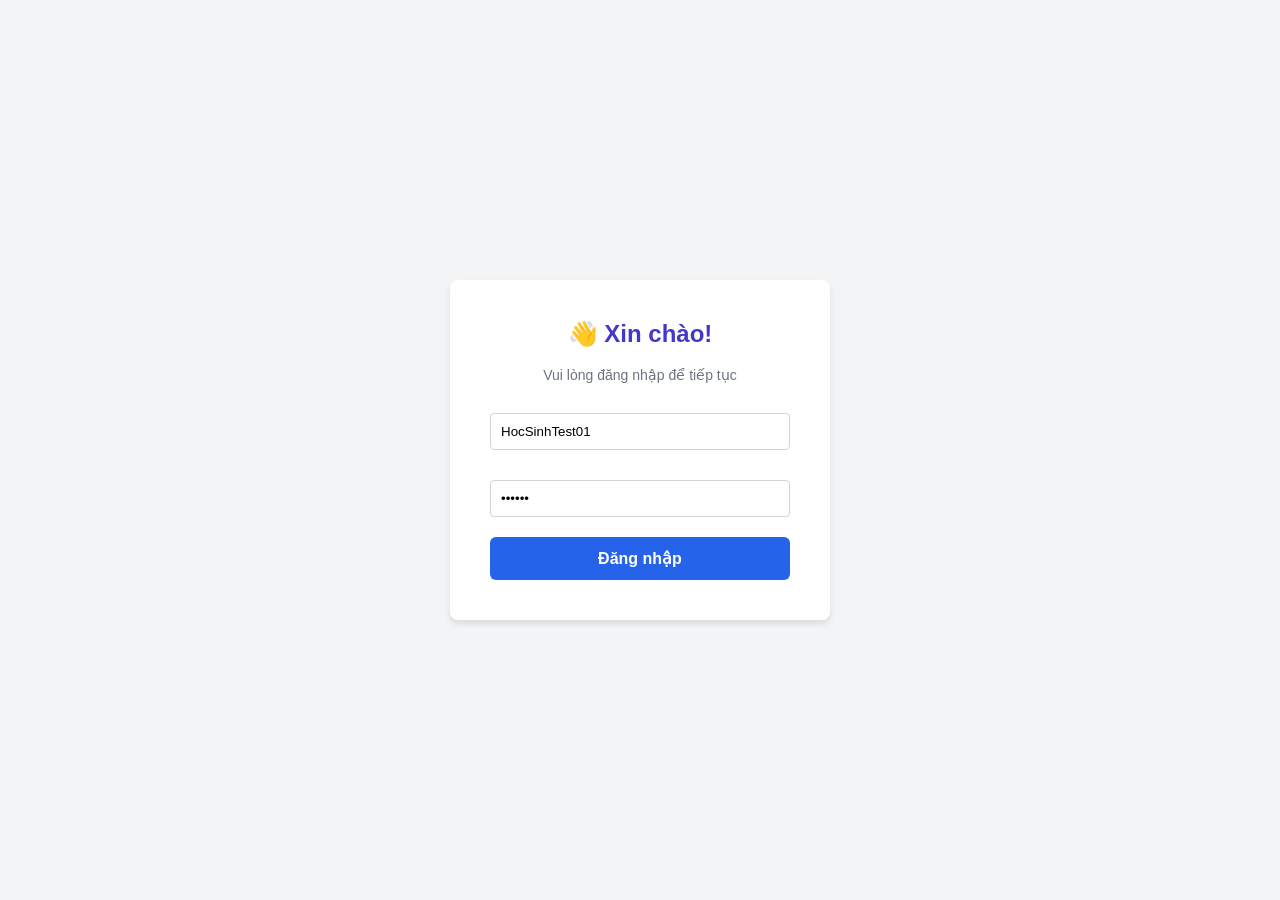
<file: index.html>
<!DOCTYPE html>
<html lang="vi">
<head>
    <meta charset="UTF-8">
    <meta name="viewport" content="width=device-width, initial-scale=1.0">
    <title>Đăng nhập hệ thống</title>
    <style>
        body {
            font-family: 'Segoe UI', Tahoma, Geneva, Verdana, sans-serif;
            background-color: #f3f4f6;
            display: flex;
            justify-content: center;
            align-items: center;
            height: 100vh;
            margin: 0;
        }
        .login-box {
            background: #ffffff;
            padding: 40px;
            border-radius: 8px;
            box-shadow: 0 4px 6px rgba(0,0,0,0.1);
            text-align: center;
            width: 300px;
        }
        input {
            width: 100%;
            padding: 10px;
            margin: 10px 0 20px 0;
            border: 1px solid #d1d5db;
            border-radius: 4px;
            box-sizing: border-box;
        }
        button {
            width: 100%;
            background: #2563eb;
            color: white;
            border: none;
            padding: 12px;
            font-size: 16px;
            font-weight: bold;
            border-radius: 6px;
            cursor: pointer;
        }
        button:hover { background: #1d4ed8; }
    </style>
</head>
<body>

    <div class="login-box">
        <h2 style="color: #4338ca; margin-top: 0;">👋 Xin chào!</h2>
        <p style="color: #6b7280; font-size: 14px; margin-bottom: 20px;">Vui lòng đăng nhập để tiếp tục</p>
        
        <!-- Form nhập giả vờ cho đẹp -->
        <input type="text" placeholder="Tên đăng nhập (Test)" value="HocSinhTest01">
        <input type="password" placeholder="Mật khẩu" value="123456">
        
        <!-- Nút chuyển thẳng sang Dashboard -->
        <button onclick="window.location.href='dashboard.html'">Đăng nhập</button>
    </div>
	<!-- Script dọn dẹp bộ nhớ ở file index.html -->
    <script>
        // 1. Xóa cấu hình của phiên đăng nhập trước (Tên, Số lượng câu)
        sessionStorage.clear();
        
        // 2. XÓA BÓNG MA THỜI GIAN của học sinh trước (nếu họ bỏ thi giữa chừng)
        // 'quiz_global_end_time' chính là chìa khóa (key) mà DualTimer dùng để lưu trữ
        localStorage.removeItem('quiz_global_end_time');
        
        console.log("Đã dọn dẹp sạch sẽ Session và Local Storage. Máy sẵn sàng cho người mới!");
    </script></body>
</html>
</file>
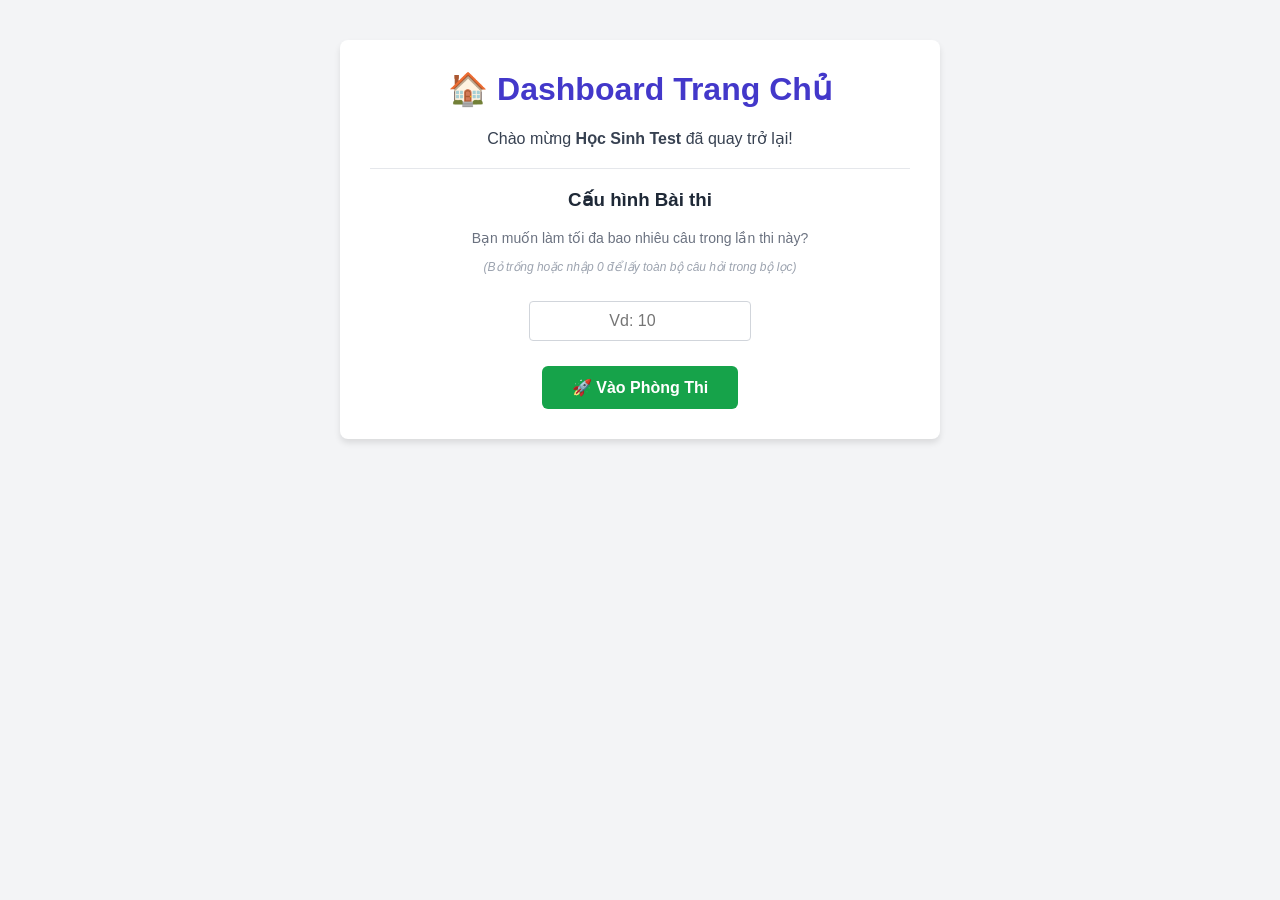
<file: dashboard.html>
<!DOCTYPE html>
<html lang="vi">
<head>
    <meta charset="UTF-8">
    <meta name="viewport" content="width=device-width, initial-scale=1.0">
    <title>Dashboard Học Sinh</title>
    <style>
        body {
            font-family: 'Segoe UI', Tahoma, Geneva, Verdana, sans-serif;
            background-color: #f3f4f6;
            padding: 40px 20px;
            max-width: 600px;
            margin: 0 auto;
        }
        .card {
            background: #ffffff;
            padding: 30px;
            border-radius: 8px;
            box-shadow: 0 4px 6px rgba(0,0,0,0.1);
            text-align: center;
        }
        input[type="number"] {
            padding: 10px;
            width: 200px;
            border: 1px solid #d1d5db;
            border-radius: 4px;
            font-size: 16px;
            text-align: center;
            margin: 15px 0;
        }
        .btn-start {
            background: #16a34a;
            color: white;
            border: none;
            padding: 12px 30px;
            font-size: 16px;
            font-weight: bold;
            border-radius: 6px;
            cursor: pointer;
            margin-top: 10px;
        }
        .btn-start:hover { background: #15803d; }
    </style>
</head>
<body>

    <div class="card">
        <h1 style="color: #4338ca; margin-top: 0;">🏠 Dashboard Trang Chủ</h1>
        <p style="color: #374151; font-size: 16px;">Chào mừng <strong>Học Sinh Test</strong> đã quay trở lại!</p>
        
        <hr style="border: none; border-top: 1px solid #e5e7eb; margin: 20px 0;">
        
        <h3 style="color: #1f2937;">Cấu hình Bài thi</h3>
        <p style="color: #6b7280; font-size: 14px;">Bạn muốn làm tối đa bao nhiêu câu trong lần thi này?</p>
        <p style="color: #9ca3af; font-size: 12px; font-style: italic;">(Bỏ trống hoặc nhập 0 để lấy toàn bộ câu hỏi trong bộ lọc)</p>
        
        <!-- Ô nhập số lượng câu hỏi -->
        <input type="number" id="quiz-limit-input" placeholder="Vd: 10" min="0">
        <br>
        
        <!-- Nút xử lý logic và vào phòng thi -->
        <button class="btn-start" onclick="goToQuiz()">🚀 Vào Phòng Thi</button>
    </div>

    <script>
        function goToQuiz() {
            // 1. Lấy giá trị học sinh nhập vào
            const limitValue = document.getElementById('quiz-limit-input').value;
            const parsedLimit = parseInt(limitValue);

            // 2. Lưu vào bộ nhớ tạm (sessionStorage)
            sessionStorage.setItem('currentUser', 'Học Sinh Test');
            
            if (!isNaN(parsedLimit) && parsedLimit > 0) {
                sessionStorage.setItem('quizLimit', parsedLimit);
            } else {
                sessionStorage.setItem('quizLimit', '0'); // 0 nghĩa là vô hạn
            }

            // 3. Chuyển hướng sang Quiz App
            window.location.href = 'quizApp.html';
        }
    </script>

</body>
</html>
</file>
